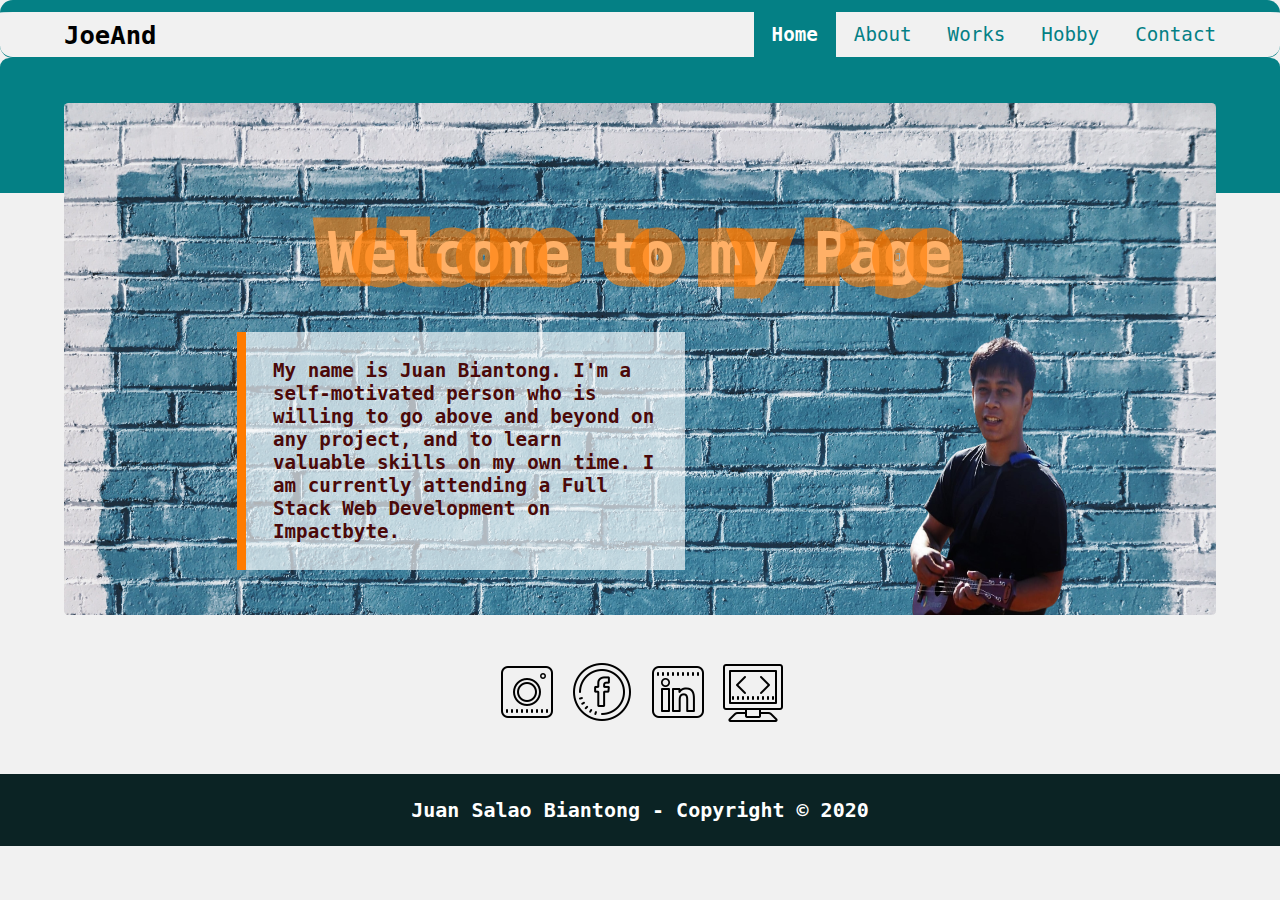
<file: index.html>
<!DOCTYPE html>
<html lang="en">
<head>
    <meta charset="UTF-8">
    <meta name="viewport" content="width=device-width, initial-scale=1.0">
    <link rel="stylesheet" href="https://cdnjs.cloudflare.com/ajax/libs/font-awesome/4.7.0/css/font-awesome.min.css">
    <link rel="stylesheet" href="./css/style.css">
    <link rel="stylesheet" href="./css/home.css">
    <title>Document</title>
</head>
<body>
    <nav class="navbar">
        <span class="navbar-toggle" id="js-navbar-toggle">
            <i class="fa fa-bars"></i>
        </span>
        <p href="./index.html" class="logo">JoeAnd</p>
        <ul class="main-nav" id="js-menu">
            <li>
            <a href="#" class="nav-links active">Home</a>
            </li>
            <li>
            <a href="./about.html" class="nav-links">About</a>
            </li>
            <li>
            <a href="./works.html" class="nav-links">Works</a>
            </li>
            <li>
            <a href="./hobby.html" class="nav-links">Hobby</a>
            </li>
            <li>
            <a href="./contact.html" class="nav-links">Contact</a>
            </li>
        </ul>
    </nav>

    <div class="back-drop">

    </div>
    <div class="home-container">
        <h1>Welcome to my Page</h1>
        <div class="intro">
            <p>My name is Juan Biantong. I'm a self-motivated person who is willing to go above and beyond on any project, and to learn valuable skills on my own time. 
                I am currently attending a Full Stack Web Development on Impactbyte. 
            </p>
        </div>
        <img src="./image/avatar.png" alt="">
    </div>
    <div class="social-media">
        <img src="./image/instagram.png" alt="">
        <img src="./image/facebook.png" alt="">
        <img src="./image/linkedin.png" alt="">
        <img src="./image/code.png" alt="">
    </div>
    <footer>
        <p>
            Juan Salao Biantong - Copyright &copy; 2020 
        </p>
    </footer>

    <script src="./js/script.js"></script>
</body>
</html>
</file>
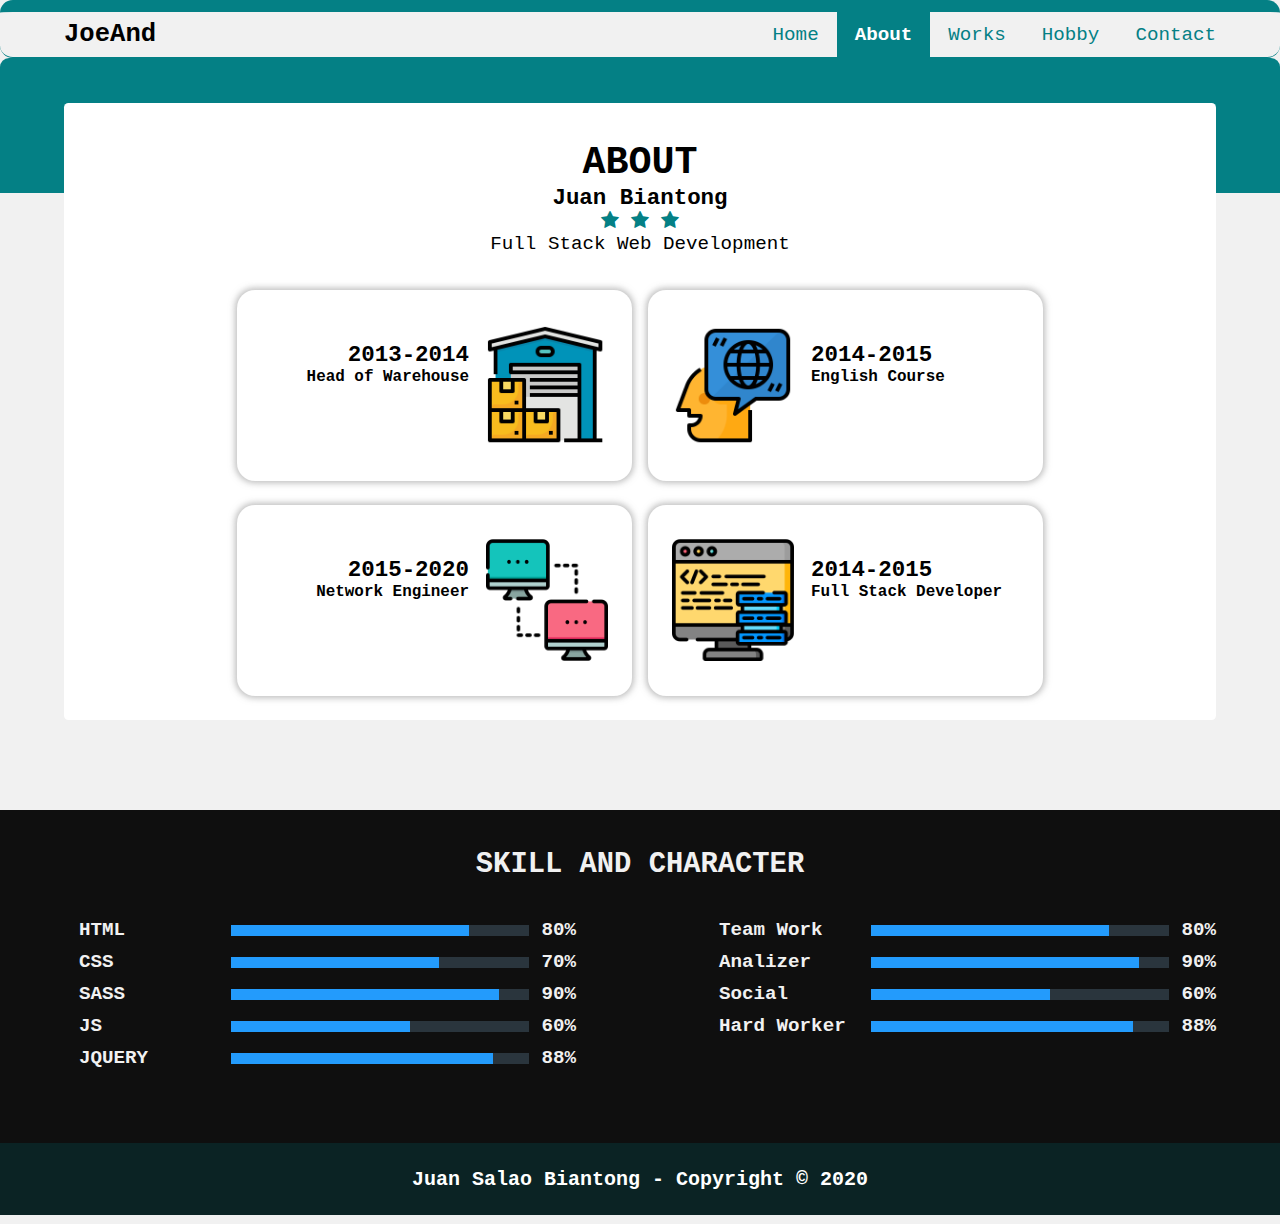
<file: about.html>
<!DOCTYPE html>
<html lang="en">
<head>
    <meta charset="UTF-8">
    <meta name="viewport" content="width=device-width, initial-scale=1.0">
    <link rel="stylesheet" href="https://cdnjs.cloudflare.com/ajax/libs/font-awesome/4.7.0/css/font-awesome.min.css">
    <link rel="stylesheet" href="./css/style.css">
    <link rel="stylesheet" href="./css/about.css">
    <title>Document</title>
</head>
<body>
    <nav class="navbar">
        <span class="navbar-toggle" id="js-navbar-toggle">
            <i class="fa fa-bars"></i>
        </span>
        <p href="./index.html" class="logo">JoeAnd</p>
        <ul class="main-nav" id="js-menu">
            <li>
            <a href="./index.html" class="nav-links" >Home</a>
            </li>
            <li>
            <a href="#" class="nav-links active">About</a>
            </li>
            <li>
            <a href="./works.html" class="nav-links">Works</a>
            </li>
            <li>
            <a href="./hobby.html" class="nav-links">Hobby</a>
            </li>
            <li>
            <a href="./contact.html" class="nav-links">Contact</a>
            </li>
        </ul>
    </nav>

    <div class="back-drop">

    </div>
    <div class="about-container">
        <h1>ABOUT</h1>
        <h3>Juan Biantong</h3>
        <div class="icons">
            <i class="fa fa-star"></i>
            <i class="fa fa-star"></i>
            <i class="fa fa-star"></i>
            <p>Full Stack Web Development</p>
        </div>
        <div class="experience">
            <div class="left">
                <div class="text-left">
                    <h3>2013-2014</h3>
                    <h5>Head of Warehouse</h5>
                </div>
                <img src="./image/factory.png" alt="">
            </div>
            <div class="right">
                <img src="./image/course.png" alt="">
                <div class="text-right">
                    <h3>2014-2015</h3>
                    <h5>English Course</h5>
                </div>
            </div>

            <div class="left">
                <div class="text-left">
                    <h3>2015-2020</h3>
                    <h5>Network Engineer</h5>
                </div>
                <img src="./image/share.png" alt="">
            </div>
            <div class="right">
                <img src="./image/code-web.png" alt="">
                <div class="text-right">
                    <h3>2014-2015</h3>
                    <h5>Full Stack Developer</h5>
                </div>
            </div>
        </div>
    </div>
    <!-- Skills -->
    <div class="skills">
        <div class="skill_character">
            <h2>SKILL AND CHARACTER</h2>
            <div class="skill">
              <ul>
                <li>
                  <div class="skill_name">
                    HTML
                  </div>
                  <div class="skill_progress">
                    <span style="width: 80%;"></span>
                  </div>
                  <div class="skill_per">80%</div>
                </li>
                <li>
                  <div class="skill_name">
                    CSS
                  </div>
                  <div class="skill_progress">
                    <span style="width: 70%;"></span>
                  </div>
                  <div class="skill_per">70%</div>
                </li>
                <li>
                  <div class="skill_name">
                    SASS
                  </div>
                  <div class="skill_progress">
                    <span style="width: 90%;"></span>
                  </div>
                  <div class="skill_per">90%</div>
                </li>
                <li>
                  <div class="skill_name">
                    JS
                  </div>
                  <div class="skill_progress">
                    <span style="width: 60%;"></span>
                  </div>
                  <div class="skill_per">60%</div>
                </li>
                <li>
                  <div class="skill_name">
                    JQUERY
                  </div>
                  <div class="skill_progress">
                    <span style="width: 88%;"></span>
                  </div>
                  <div class="skill_per">88%</div>
                </li>
              </ul>
              </div>
      
              <div class="character">
                <ul>
                  <li>
                    <div class="skill_name">
                      Team Work
                    </div>
                    <div class="skill_progress">
                      <span style="width: 80%;"></span>
                    </div>
                    <div class="skill_per">80%</div>
                  </li>
                  <li>
                    <div class="skill_name">
                      Analizer
                    </div>
                    <div class="skill_progress">
                      <span style="width: 90%;"></span>
                    </div>
                    <div class="skill_per">90%</div>
                  </li>
                  <li>
                    <div class="skill_name">
                      Social
                    </div>
                    <div class="skill_progress">
                      <span style="width: 60%;"></span>
                    </div>
                    <div class="skill_per">60%</div>
                  </li>
                  <li>
                    <div class="skill_name">
                      Hard Worker
                    </div>
                    <div class="skill_progress">
                      <span style="width: 88%;"></span>
                    </div>
                    <div class="skill_per">88%</div>
                  </li>
                </ul>
                </div>
          </div>
    </div>

    <footer>
        <p>
            Juan Salao Biantong - Copyright &copy; 2020 
        </p>
    </footer>


    <script src="./js/script.js"></script>
</body>
</html>
</file>
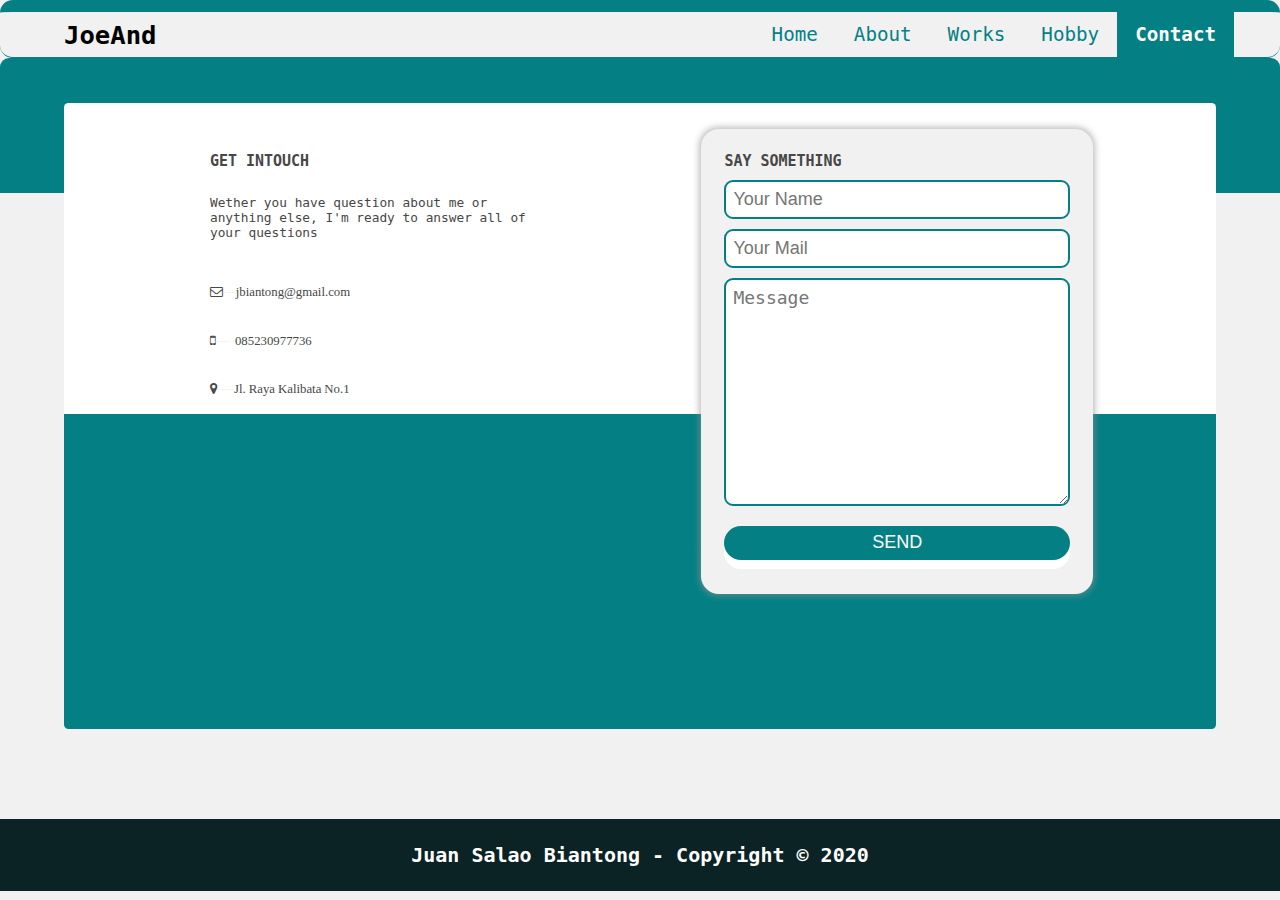
<file: contact.html>
<!DOCTYPE html>
<html lang="en">
<head>
    <meta charset="UTF-8">
    <meta name="viewport" content="width=device-width, initial-scale=1.0">
    <link rel="stylesheet" href="https://cdnjs.cloudflare.com/ajax/libs/font-awesome/4.7.0/css/font-awesome.min.css">
    <link rel="stylesheet" href="./css/style.css">
    <link rel="stylesheet" href="./css/contact.css">
    <title>Document</title>
</head>
<body>
    <nav class="navbar">
        <span class="navbar-toggle" id="js-navbar-toggle">
            <i class="fa fa-bars"></i>
        </span>
        <p href="./index.html" class="logo">JoeAnd</p>
        <ul class="main-nav" id="js-menu">
            <li>
            <a href="./index.html" class="nav-links ">Home</a>
            </li>
            <li>
            <a href="./about.html" class="nav-links">About</a>
            </li>
            <li>
            <a href="./works.html" class="nav-links">Works</a>
            </li>
            <li>
            <a href="./hobby.html" class="nav-links">Hobby</a>
            </li>
            <li>
            <a href="#" class="nav-links active">Contact</a>
            </li>
        </ul>
    </nav>

    <div class="back-drop">

    </div>
    <div class="contact-container">
        <div class="contact-info">
            <h3>GET INTOUCH</h3>
            <p>Wether you have question about me or anything else, I'm ready to answer all of your questions</p>
            <i class="fa fa-envelope-o"><span>---</span> jbiantong@gmail.com</i>
            <i class="fa fa-mobile"><span>--- -</span> 085230977736</i>
            <i class="fa fa-map-marker"> <span>----</span> Jl. Raya Kalibata No.1</i>
        </div>
        <div class="contact-send">
            <h3>SAY SOMETHING</h3>
            <input type="text" name="" id="" placeholder="Your Name">
            <input type="text" name="" id="" placeholder="Your Mail">
            <textarea name="" id="text" cols="30" rows="10" placeholder="Message"></textarea>
            <button type="submit">SEND</button>
        </div>
        <div class="box-info">
        </div>
    </div>
    <footer>
        <p>
            Juan Salao Biantong - Copyright &copy; 2020 
        </p>
    </footer>

    <script src="./js/script.js"></script>
</body>
</html>
</file>
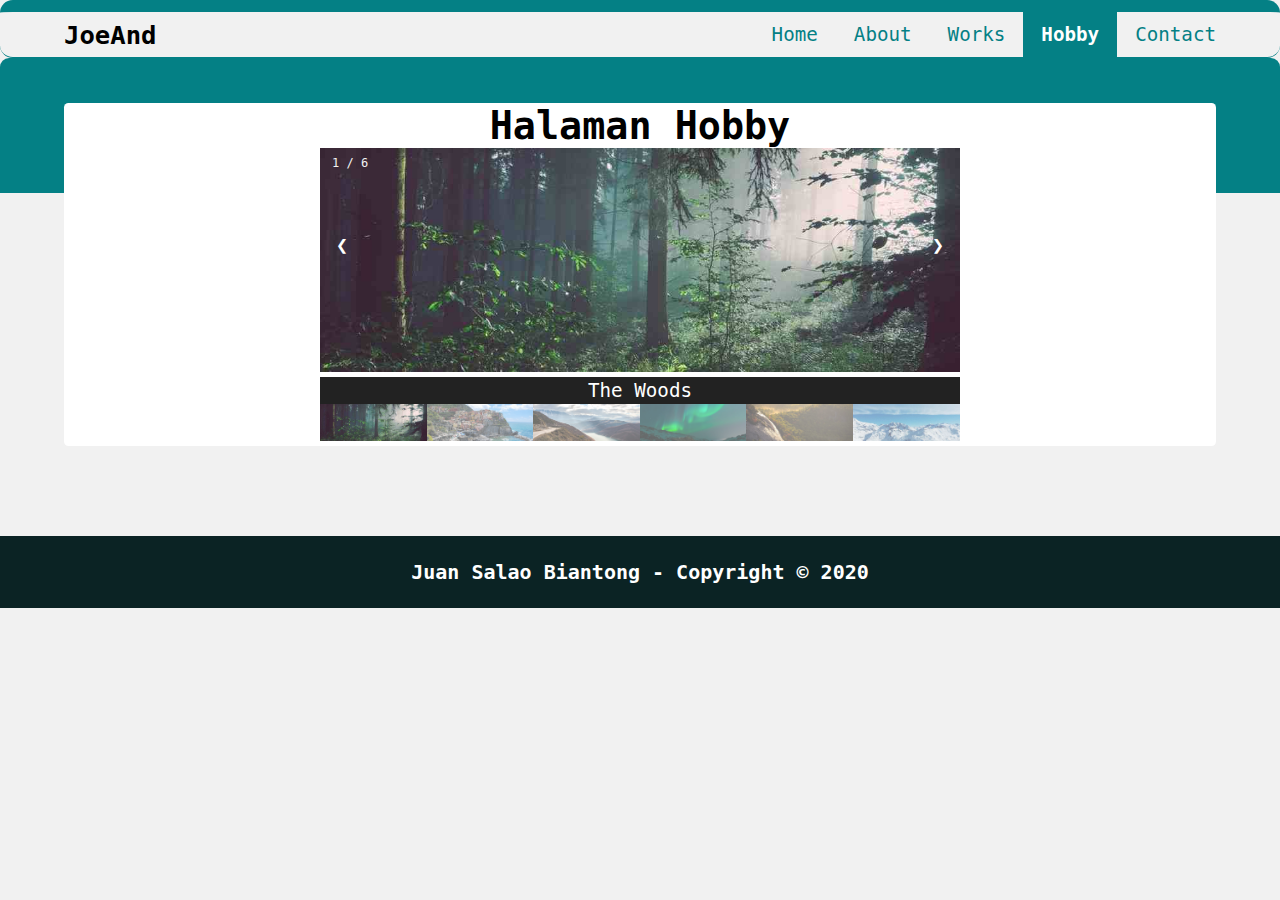
<file: hobby.html>
<!DOCTYPE html>
<html lang="en">
<head>
    <meta charset="UTF-8">
    <meta name="viewport" content="width=device-width, initial-scale=1.0">
    <link rel="stylesheet" href="https://cdnjs.cloudflare.com/ajax/libs/font-awesome/4.7.0/css/font-awesome.min.css">
    <link rel="stylesheet" href="./css/style.css">
    <link rel="stylesheet" href="./css/hobby.css">
    <title>Document</title>
</head>
<body>
    <nav class="navbar">
        <span class="navbar-toggle" id="js-navbar-toggle">
            <i class="fa fa-bars"></i>
        </span>
        <p href="./index.html" class="logo">JoeAnd</p>
        <ul class="main-nav" id="js-menu">
            <li>
            <a href="./index.html" class="nav-links ">Home</a>
            </li>
            <li>
            <a href="./about.html" class="nav-links">About</a>
            </li>
            <li>
            <a href="./works.html" class="nav-links">Works</a>
            </li>
            <li>
            <a href="#" class="nav-links active">Hobby</a>
            </li>
            <li>
            <a href="./contact.html" class="nav-links">Contact</a>
            </li>
        </ul>
    </nav>

    <div class="back-drop">

    </div>
    <div class="hobby-container">
        <h1>Halaman Hobby</h1>
        <div class="container">

            <!-- Full-width images with number text -->
            <div class="mySlides">
              <div class="numbertext">1 / 6</div>
                <img src="./image/img_woods_wide.jpg" style="width:100%">
            </div>
          
            <div class="mySlides">
              <div class="numbertext">2 / 6</div>
                <img src="./image/img_5terre_wide.jpg" style="width:100%">
            </div>
          
            <div class="mySlides">
              <div class="numbertext">3 / 6</div>
                <img src="./image/img_mountains_wide.jpg" style="width:100%">
            </div>
          
            <div class="mySlides">
              <div class="numbertext">4 / 6</div>
                <img src="./image/img_lights_wide.jpg" style="width:100%">
            </div>
          
            <div class="mySlides">
              <div class="numbertext">5 / 6</div>
                <img src="./image/img_nature_wide.jpg" style="width:100%">
            </div>
          
            <div class="mySlides">
              <div class="numbertext">6 / 6</div>
                <img src="./image/img_snow_wide.jpg" style="width:100%">
            </div>
          
            <!-- Next and previous buttons -->
            <a class="prev" onclick="plusSlides(-1)">&#10094;</a>
            <a class="next" onclick="plusSlides(1)">&#10095;</a>
          
            <!-- Image text -->
            <div class="caption-container">
              <p id="caption"></p>
            </div>
          
            <!-- Thumbnail images -->
            <div class="row">
              <div class="column">
                <img class="demo cursor" src="./image/img_woods_wide.jpg" style="width:100%" onclick="currentSlide(1)" alt="The Woods">
              </div>
              <div class="column">
                <img class="demo cursor" src="./image/img_5terre_wide.jpg" style="width:100%" onclick="currentSlide(2)" alt="Cinque Terre">
              </div>
              <div class="column">
                <img class="demo cursor" src="./image/img_mountains_wide.jpg" style="width:100%" onclick="currentSlide(3)" alt="Mountains and fjords">
              </div>
              <div class="column">
                <img class="demo cursor" src="./image/img_lights_wide.jpg" style="width:100%" onclick="currentSlide(4)" alt="Northern Lights">
              </div>
              <div class="column">
                <img class="demo cursor" src="./image/img_nature_wide.jpg" style="width:100%" onclick="currentSlide(5)" alt="Nature and sunrise">
              </div>
              <div class="column">
                <img class="demo cursor" src="./image/img_snow_wide.jpg" style="width:100%" onclick="currentSlide(6)" alt="Snowy Mountains">
              </div>
            </div>
          </div>
    </div>
    <footer>
        <p>
            Juan Salao Biantong - Copyright &copy; 2020 
        </p>
    </footer>


    <script src="./js/script.js"></script>
</body>
</html>
</file>
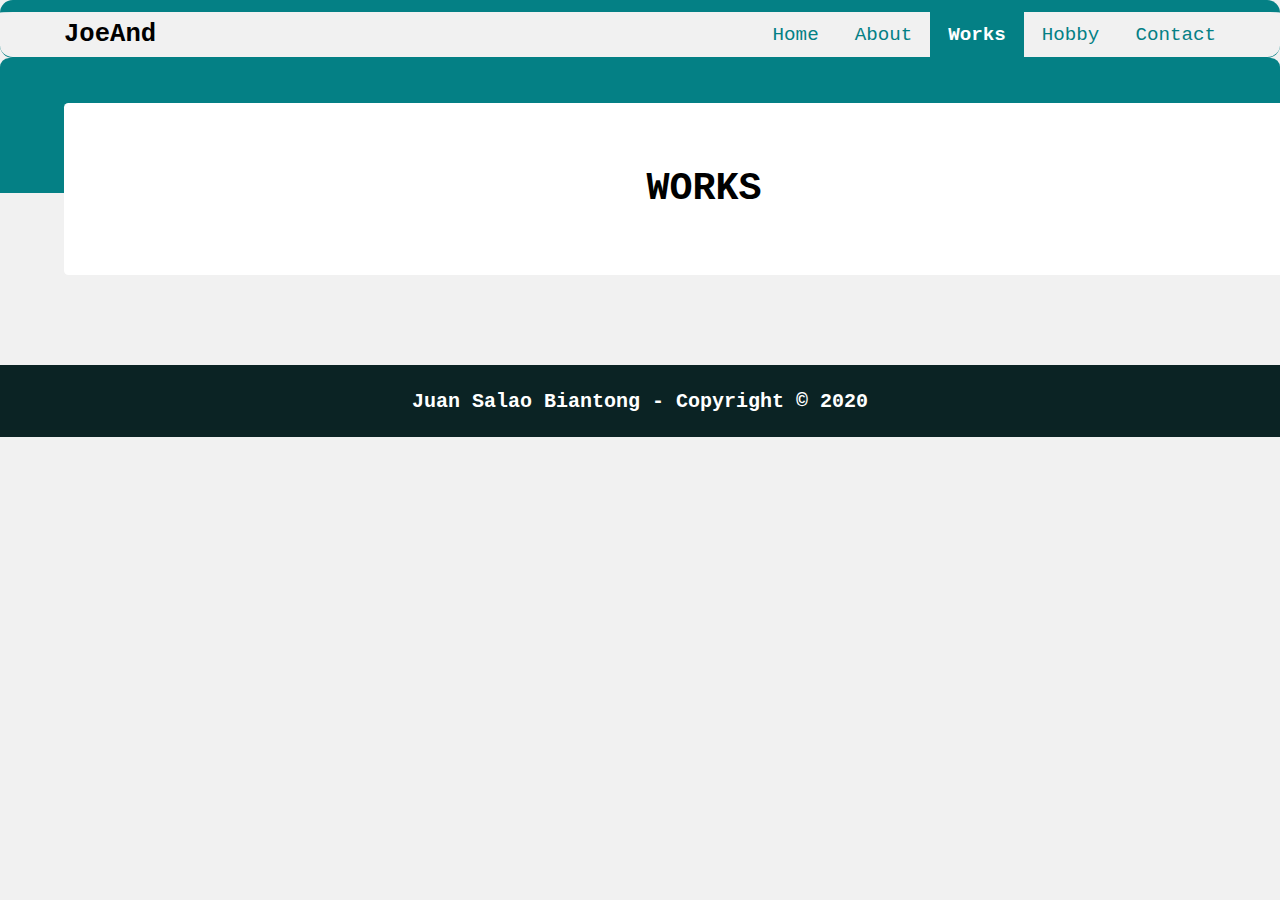
<file: works.html>
<!DOCTYPE html>
<html lang="en">
<head>
    <meta charset="UTF-8">
    <meta name="viewport" content="width=device-width, initial-scale=1.0">
    <link rel="stylesheet" href="https://cdnjs.cloudflare.com/ajax/libs/font-awesome/4.7.0/css/font-awesome.min.css">
    <link rel="stylesheet" href="./css/style.css">
    <link rel="stylesheet" href="./css/works.css">
    <title>Document</title>
</head>
<body>
    <nav class="navbar">
        <span class="navbar-toggle" id="js-navbar-toggle">
            <i class="fa fa-bars"></i>
        </span>
        <p href="./index.html" class="logo">JoeAnd</p>
        <ul class="main-nav" id="js-menu">
            <li>
            <a href="./index.html" class="nav-links ">Home</a>
            </li>
            <li>
            <a href="/about.html" class="nav-links">About</a>
            </li>
            <li>
            <a href="#" class="nav-links active">Works</a>
            </li>
            <li>
            <a href="./hobby.html" class="nav-links">Hobby</a>
            </li>
            <li>
            <a href="./contact.html" class="nav-links">Contact</a>
            </li>
        </ul>
    </nav>

    <div class="back-drop">

    </div>
    <div class="works-container">
      <h1>WORKS</h1>
    </div>
   
    <footer>
        <p>
            Juan Salao Biantong - Copyright &copy; 2020 
        </p>
    </footer>



    <script src="./js/script.js"></script>
</body>
</html>
</file>
<file: css/style.css>
*{
    margin: 0;
    padding: 0;
}

body{
    font-family:monospace;
    font-size: 1.5vw;
    background-color: #f1f1f1;

}

.navbar{
    padding: 0 5%;
    border-top: 1vw solid #048085;
    border-bottom: 0.1vw solid #048085;
    border-radius: 1vw;
 
    width: 90%;
}

.main-nav {
    list-style-type: none;
    display: none;
   
}
.logo {
    display: inline-block;
    font-size: 2vw;
    font-weight: bold;
    text-align: center;
}

.main-nav li {
    text-align: center;
    margin: auto;
    z-index: 9;
    
}
.main-nav li a{
    font-size: 1.5vw;
    display: flex;
    align-items: center;
    justify-content: center;
    width: 100%;
    height: 5vh;
    text-decoration: none;
    color:#048085;
    margin: 0 2vh;
}

.main-nav li .active{
    font-size: 1.5vw;
    background-color: #048085;
    font-weight: bolder;
    color: #fff;
}


.navbar-toggle {
    position: absolute;
    right: 5%;
    cursor: pointer;
    color: #048085;
    font-size: 2vw;
}

.active {
    display: block;
}

@media screen and (min-width: 600px) {
    .navbar {
        display: flex;
        justify-content: space-between;
        align-items: center;

    }

    .main-nav {
        display: flex;
        flex-direction: row;
        justify-content: flex-end;
    }
    /* .main-nav li a{
        margin: 0;
    } */

    .navbar-toggle {
        display: none;
    }

    .logo:hover,
    .nav-links:hover {
        color: rgba(255, 255, 255, 1);
    }
}

.back-drop{
    background-color: #048085;
    position: relative;
    height: 15vh;
    z-index: -99;
    border-radius: 1vh 1vh 0 0;
}

.fa-star{
    color: #048085;
}
/* end of Header */

/* .container{
    position: relative;
    width: 90%;
    margin: 0 5%;
    background-color:#fff;
    border-radius: 0.5vh;
    text-align: center;
    height:auto;
    top: -10vh;
} */
/* Footer */
footer{
    background-color: #0b2324;
    height: 8vh;
    width: 100%;
    font-weight: bold;
    font-size: x-large;
    color: #fff;
    text-align: center;
    z-index: -1;
    align-items: center;    
    margin: auto;
    position: relative;
}

footer p{
    display: flex;
    align-items: center;    
    justify-content: center;
    height: 8vh;
}
</file>
<file: css/home.css>
.home-container{
    position: relative;
    width: 70%;
    margin: 0 5%;
    padding: 13vh 10% 0 10%;
    background-image: url('../image/jumbotron.jpg');
    background-size: cover;
    background-repeat: no-repeat;
    object-fit: cover;
    border-radius: 0.5vh;
    text-align: center;
    top: -10vh;
    display: flex;
    flex-wrap: wrap;
    justify-content: space-between;

}

.home-container .intro{
    width: 50%;
    padding: 5vh;
    

}
.home-container h1{ 
    width: 100%;
    -webkit-text-stroke: 3vh #ff7b0098;
    color: #fff;
    font-weight: bolder;
    font-size: 3em;
}

.home-container .intro p{
    border-left: 1vh solid #ff7b00;
    padding: 3vh;
    text-align: left;
    background-color: rgba(255, 255, 255, 0.658);
    font-weight: bold;
    color:#4b0909;
}
.home-container img{
    width: 20%;

}

.social-media{
    position: relative;
    top: -5vh;
    text-align: center;
    width: fit-content;
    margin: auto;
}

.social-media img:hover{
    transform: scale(1.03);
    box-shadow: 0 0 0.5vw 0.1vw rgba(0, 140, 186, 0.5);
    border-radius: 15%;
}
</file>
<file: css/about.css>
.about-container{
    padding-top: 3%;
    position: relative;
    width: 90%;
    margin: 0 5%;
    background-color:#fff;
    border-radius: 0.5vh;
    text-align: center;
    height:auto;
    top: -10vh;
}


.about-container .experience{
    display: flex;
    justify-content: space-between;
    flex-wrap: wrap;
    padding-top: 3%;
    width: 70%;
    margin: auto;

}
.about-container .experience .left{
    width: 43%;
    display: flex;
    flex-direction: row;
    justify-content: space-between;
    padding: 0 3%;
    margin-bottom: 3%;
    box-shadow: 0 0 0.5vw 0.1vw #91919196;
    border-radius: 2vh;
}
.about-container .experience .left:hover{
    transform: scale(1.03);
    box-shadow: 0 0 0.5vw 0.1vw rgba(0, 140, 186, 0.5);
}

.about-container .experience .right:hover{
    transform: scale(1.03);
    box-shadow: 0 0 0.5vw 0.1vw rgba(0, 140, 186, 0.5);
}
.about-container .experience .right{
    width: 43%;
    display: flex;
    flex-direction: row;
    justify-content: space-between;
    padding: 0 3%;
    margin-bottom: 3%;
    box-shadow: 0 0 0.5vw 0.1vw #91919196;
    border-radius: 2vh;
}
.about-container .experience img{
    width: 35%;
    padding: 10% 0;
}

.about-container .experience .text-left{
    width: 60%;
    text-align: right;
    padding-top: 15%;
}
.about-container .experience .text-right{
    width: 60%;
    text-align: left;
    padding-top: 15%;
}

.skills {
    width: 100%;
    background-color: #0f0f0f;
    padding-bottom: 5%;
    color: #f1f1f1;
}

.skills .skill_character h2 {
    height: fit-content;
    margin: 3% 20%;
}
.skills .skill_character {
    display: flex;
    justify-content: space-around;
    flex-wrap: wrap;
}


.skills .skill_character .skill{
    font-weight: bold;
    width: 40% ;
  }
  .bold {
    font-weight: bold;
  }
  .skills .skill_character .character{
    font-weight: bold;
    width:40% ;
 
  }
.skills .skill_character ul li {
    display: flex;
  margin-bottom: 10px;
  color: #f1f1f1;
  justify-content: space-between;
  align-items: center;
  padding-left: 15px;
  font-weight: bold;
}

.skills .skill_character ul li .skill_name {
    width: 30%;
}

.skills .skill_character ul li .skill_progress {
    width: 60%;
    height: 0.8vw;
    background:#2a353d;
    position: relative;
    margin-right: 2%;
    
  }

  .skills .skill_character ul li .skill_progress span {
    position: absolute;
    top: 0;
    left: 0;
    height: 100%;
    background:#239bfc;
  }
</file>
<file: css/contact.css>
.contact-container{
    width: 90%;
    position: relative;
    margin: 0 5%;
    background-image: linear-gradient(#ffffff, #ffffff, #ffffff,#ffffff,#ffffff, #048085,#048085, #048085);
    border-radius: 0.5vh;
    top: -10vh;
    display: flex;
    justify-content: space-evenly;
    flex-wrap: wrap;
    padding-top: 2%;
    font-size: 1vw;

}

.contact-container .contact-info{
    width: 30%;
    height: 30vh;
    display: flex;
    flex-wrap: wrap;
    color: #474747;
    padding: 2%;
    border-radius: 2vh;
}
.contact-container .contact-info p{
    margin-bottom: 3%;
    display: flex;
    justify-content: left;
}

.contact-container .contact-send{
    width: 30%;
    display: flex;
    flex-wrap: wrap;
    color: #474747;
    padding: 2%;
    border-radius: 2vh;
    background-color: #f1f1f1;
    z-index: 9999;
    box-shadow: 0 0 0.5vw 0.1vw #91919196;
    position: relative;
}
.contact-container .contact-send:hover{
    transform: scale(1.03);
    box-shadow: 0 0 0.5vw 0.1vw rgba(0, 140, 186, 0.5);
}
.contact-container .contact-send h3{
    margin-bottom: 3%;
}
.contact-container .contact-send input{
    width: 100%;
    margin-bottom: 3%;
    padding: 2%;
    font-size: 2vh;
}
input[type=text] {
    border: 0.3vh solid #048085;
    border-radius: 1vh;
    outline-style: none;
  }
textarea[id=text] {
    border: 0.3vh solid #048085;
    border-radius: 1vh;
    outline-style: none;
}
button{
    margin: 1vh auto;
    font-size: 1.5vw;
    cursor: pointer;
    text-align: center;
    text-decoration: none;
    outline: none;
    color: #fff;
    background-color: #048085;
    border: none;
    border-radius: 10vw;
    box-shadow: 0 9px #fff;
    width: 15vw;
    padding: 0.5vw 1.5vw;
}
button:active{
    background-color: #048085;
    box-shadow: 0 0.1vw #fff;
    transform: translateY(0.1vh);
}

.contact-container .contact-send textarea{
    width: 100%;
    margin-bottom: 3%;
    padding: 2%;
    font-size: 2vh;
}
.contact-container .contact-send button{
    width: 100%;
    margin-bottom: 3%;
    padding: 2%;
    font-size: 2vh;
}

.contact-container .box-info{
    width: 100%;
    height: 15vh;
    background-color: #048085;
    margin: auto;
    position: relative;
    top: -20vh;
}

.fa{
    display: flex;
    width: 100%;
    margin-top: 3%;
}
span{
    color: #f1f1f1;
}
</file>
<file: css/hobby.css>
.hobby-container{
    padding-top: 3%;
    position: relative;
    width: 50%;
    padding: 0 20%;
    margin: 0 5%;
    background-color:#fff;
    border-radius: 0.5vh;
    text-align: center;
    height:auto;
    top: -10vh;
}


.container {
    position: relative;
  }
  
  /* Hide the images by default */
  .mySlides {
    display: none;
  }
  
  /* Add a pointer when hovering over the thumbnail images */
  .cursor {
    cursor: pointer;
  }
  
  /* Next & previous buttons */
  .prev,
  .next {
    cursor: pointer;
    position: absolute;
    top: 40%;
    width: auto;
    padding: 16px;
    margin-top: -50px;
    color: white;
    font-weight: bold;
    font-size: 20px;
    border-radius: 0 3px 3px 0;
    user-select: none;
    -webkit-user-select: none;
  }
  
  /* Position the "next button" to the right */
  .next {
    right: 0;
    border-radius: 3px 0 0 3px;
  }
  .prev {
    left: 0;
    border-radius: 3px 0 0 3px;
  }
  
  /* On hover, add a black background color with a little bit see-through */
  .prev:hover,
  .next:hover {
    background-color: rgba(0, 0, 0, 0.8);
  }
  
  /* Number text (1/3 etc) */
  .numbertext {
    color: #f2f2f2;
    font-size: 12px;
    padding: 8px 12px;
    position: absolute;
    top: 0;
  }
  
  /* Container for image text */
  .caption-container {
    text-align: center;
    background-color: #222;
    padding: 2px 16px;
    color: white;
  }
  
  .row:after {
    content: "";
    display: table;
    clear: both;
  }
  
  /* Six columns side by side */
  .column {
    float: left;
    width: 16.66%;
  }
  
  /* Add a transparency effect for thumnbail images */
  .demo {
    opacity: 0.6;
  }
  
  .active,
  .demo:hover {
    opacity: 1;
  }
</file>
<file: css/works.css>
.works-container{
    padding-top: 3%;
    position: relative;
    width: 90%;
    margin: 0 5%;
    background-color:#fff;
    border-radius: 0.5vh;
    text-align: center;
    height:auto;
    top: -10vh;
    padding: 5%;
}
</file>
